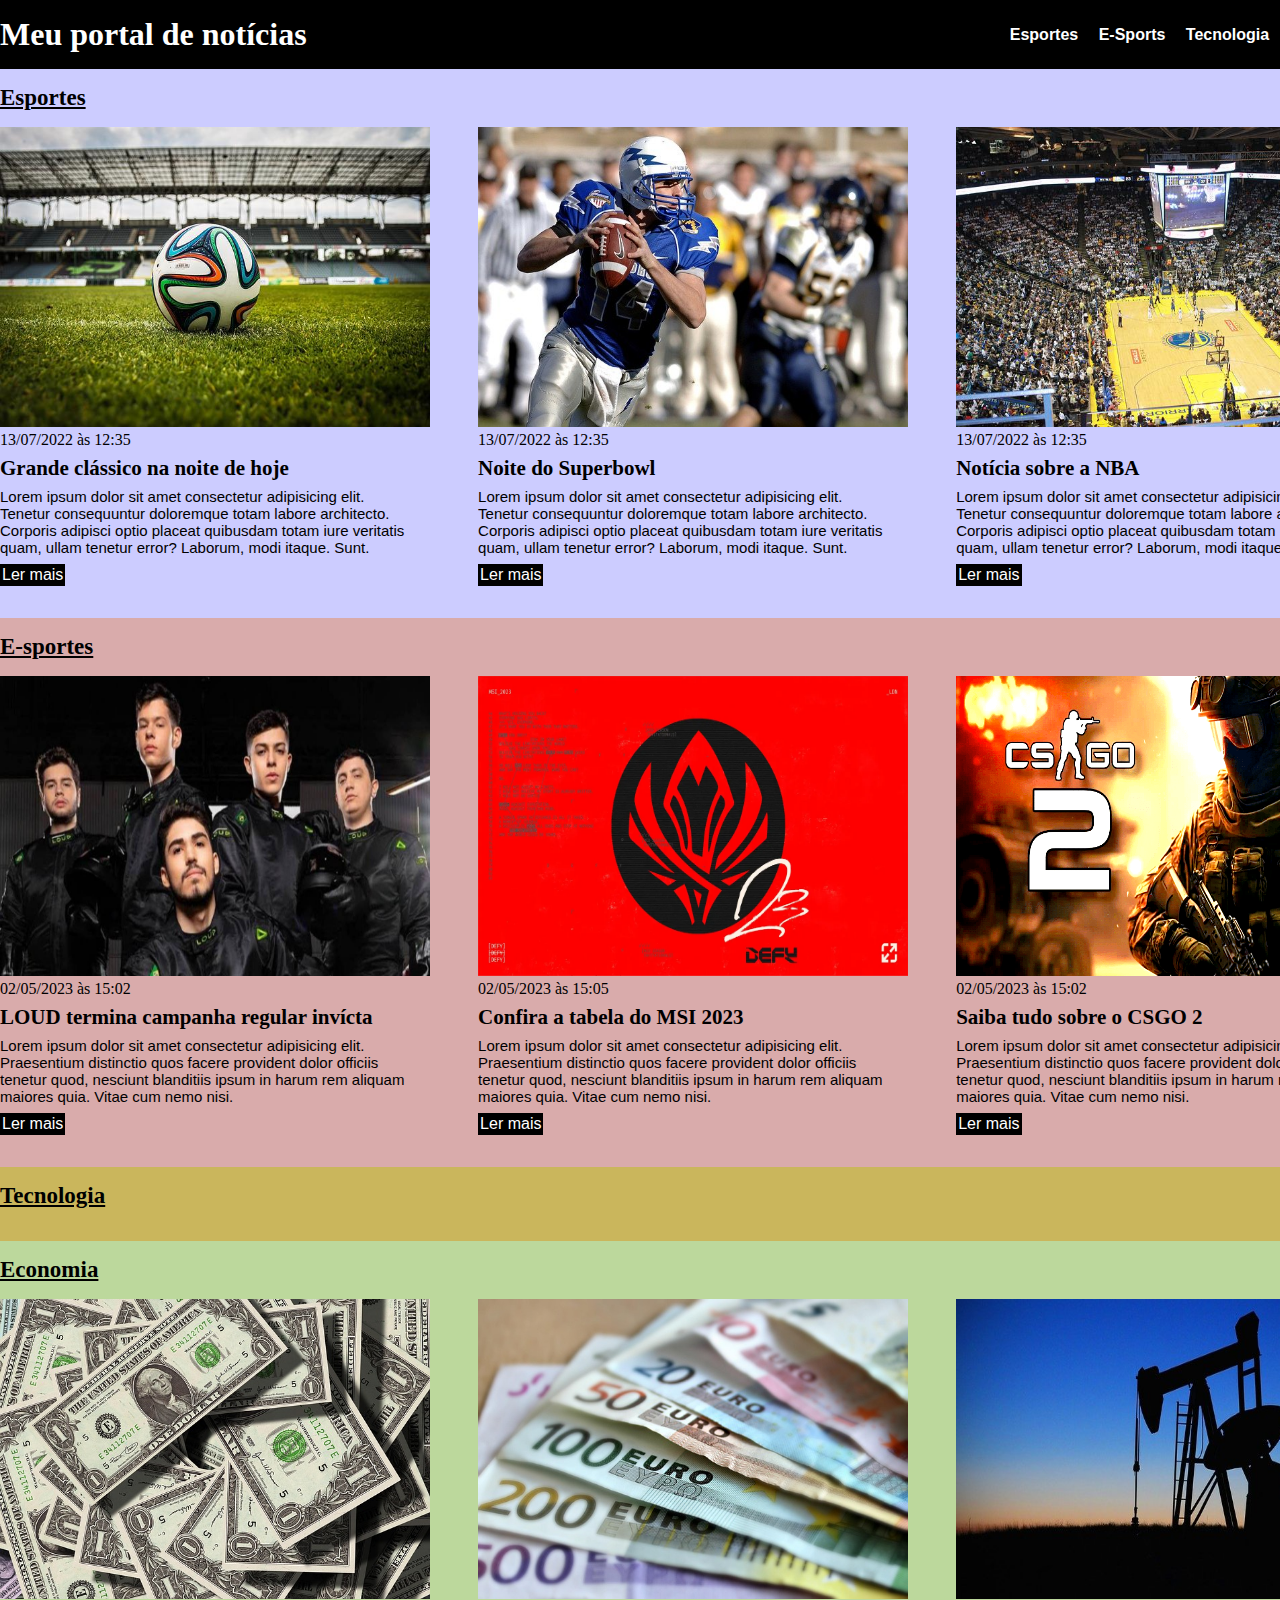
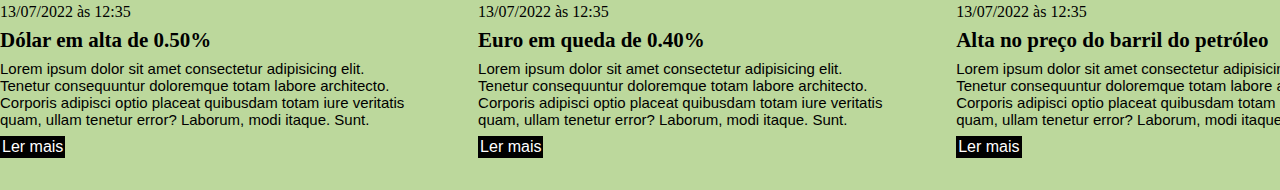
<file: index.html>
<!DOCTYPE html>
<html lang="pt-BR">
<head>
    <meta charset="UTF-8">
    <meta http-equiv="X-UA-Compatible" content="IE=edge">
    <meta name="viewport" content="width=device-width, initial-scale=1.0">
    <title>Meu portal de notícias</title>
    <link rel="stylesheet" href="./main.css" />
</head>
<body>
    <header>
        <div class="container">
            <h1>Meu portal de notícias</h1>
            <nav>
                <ul>
                    <li>
                        <a href="#sports" title="Ir para a seção de esportes">Esportes</a>
                    </li>
                    <li>
                        <a href="#esports" title="Ir para a seção de e-sports">E-Sports</a>
                    </li>
                    <li>
                        <a href="#tecnology" title="Ir para a seção de tecnologia">Tecnologia</a>
                    </li>
                    <li>
                        <a href="#economy" title="Ir para a seção de notícias">Economia</a>
                    </li>
                </ul>
            </nav>
        </div>
    </header>
    <section id="sports">
        <div class="container">
            <h2><u>Esportes</u></h2>
            <div class="articles">
                <article>
                    <img src="./imagens/futebol.jpg" alt="Bola de futebol no gramado" />
                    <header>
                        <time class="creation-date">13/07/2022 às 12:35</time>
                    </header>
                    <h3>Grande clássico na noite de hoje</h3>
                    <p>
                        Lorem ipsum dolor sit amet consectetur adipisicing elit. Tenetur consequuntur doloremque totam labore architecto. Corporis adipisci optio placeat quibusdam totam iure veritatis quam, ullam tenetur error? Laborum, modi itaque. Sunt.
                    </p>
                    <a href="#" title="Leia a notícia completa">Ler mais</a>
                </article>
                <article>
                    <img src="./imagens/futebol-americano.jpg" alt="Jogador de futebol americano correndo com a bola na mão" />
                    <header>
                        <time>13/07/2022 às 12:35</time>
                    </header>
                    <h3>Noite do Superbowl</h3>
                    <p>
                        Lorem ipsum dolor sit amet consectetur adipisicing elit. Tenetur consequuntur doloremque totam labore architecto. Corporis adipisci optio placeat quibusdam totam iure veritatis quam, ullam tenetur error? Laborum, modi itaque. Sunt.
                    </p>
                    <a href="#" title="Leia a notícia completa">Ler mais</a>
                </article>
                <article>
                    <img src="./imagens/basquete.jpg" title="Vista aérea de uma quadra de basquete" />
                    <header>
                        <time>13/07/2022 às 12:35</time>
                    </header>
                    <h3>Notícia sobre a NBA</h3>
                    <p>
                        Lorem ipsum dolor sit amet consectetur adipisicing elit. Tenetur consequuntur doloremque totam labore architecto. Corporis adipisci optio placeat quibusdam totam iure veritatis quam, ullam tenetur error? Laborum, modi itaque. Sunt.
                    </p>
                    <a href="#" title="Leia a notícia completa">Ler mais</a>
                </article>
            </div>
        </div>
    </section>
    <section id="esports">
        <div class="container">
            <h2><u>E-sportes</u></h2>
            <div class="articles">
                <article>
                    <img src="./imagens/loud-valorant.jpg" title="jogadores da loud de valorant"/>
                    <header>
                        <time>02/05/2023 às 15:02</time>
                    </header>
                    <h3>LOUD termina campanha regular invícta</h3>
                    <p>
                        Lorem ipsum dolor sit amet consectetur adipisicing elit. Praesentium distinctio quos facere provident dolor officiis tenetur quod, nesciunt blanditiis ipsum in harum rem aliquam maiores quia. Vitae cum nemo nisi.
                    </p>
                    <a href="#" title="Leia a notícia completa">Ler mais</a>
                </article>
                <article>
                    <img src="./imagens/msi-2023-banner-riot-games.jpg" title="banner MSI 2023"/>
                    <header>
                        <time>02/05/2023 às 15:05</time>
                    </header>
                    <h3>Confira a tabela do MSI 2023</h3>
                    <p>
                        Lorem ipsum dolor sit amet consectetur adipisicing elit. Praesentium distinctio quos facere provident dolor officiis tenetur quod, nesciunt blanditiis ipsum in harum rem aliquam maiores quia. Vitae cum nemo nisi.
                    </p>
                    <a href="#" title="Leia a notícia completa">Ler mais</a>
                </article>
                <article>
                    <img src="./imagens/CS_GO-2 (1).jpg" title="imagem csg02" />
                    <header>
                        <time>02/05/2023 às 15:02</time>
                    </header>
                    <h3>Saiba tudo sobre o CSGO 2</h3>
                    <p>
                        Lorem ipsum dolor sit amet consectetur adipisicing elit. Praesentium distinctio quos facere provident dolor officiis tenetur quod, nesciunt blanditiis ipsum in harum rem aliquam maiores quia. Vitae cum nemo nisi.
                    </p>
                    <a href="#" title="Leia a notícia completa">Ler mais</a>
                </article>
            </div>
        </div>
    </section>
    <section id="tecnology">
        <div class="container">
            <h2><u>Tecnologia</u></h2>
        </div>
    </section>
    <section id="economy">
        <div class="container">
            <h2><u>Economia</u></h2>
            <div class="articles">
                <article>
                    <img src="./imagens/dolares.jpg" alt="Muitos dólares" />
                    <header>
                        <time>13/07/2022 às 12:35</time>
                    </header>
                    <h3>Dólar em alta de 0.50%</h3>
                    <p>
                        Lorem ipsum dolor sit amet consectetur adipisicing elit. Tenetur consequuntur doloremque totam labore architecto. Corporis adipisci optio placeat quibusdam totam iure veritatis quam, ullam tenetur error? Laborum, modi itaque. Sunt.
                    </p>
                    <a href="#" title="Leia a notícia completa">Ler mais</a>
                </article>
                <article>
                    <img src="./imagens/euro.jpg" alt="Várias notas de euro" />
                    <header>
                        <time>13/07/2022 às 12:35</time>
                    </header>
                    <h3>Euro em queda de 0.40%</h3>
                    <p>
                        Lorem ipsum dolor sit amet consectetur adipisicing elit. Tenetur consequuntur doloremque totam labore architecto. Corporis adipisci optio placeat quibusdam totam iure veritatis quam, ullam tenetur error? Laborum, modi itaque. Sunt.
                    </p>
                    <a href="#" title="Leia a notícia completa">Ler mais</a>
                </article>
                <article>
                    <img src="./imagens/petroleo.jpg" alt="Extração de petróleo" />
                    <header>
                        <time>13/07/2022 às 12:35</time>
                    </header>
                    <h3>Alta no preço do barril do petróleo</h3>
                    <p>
                        Lorem ipsum dolor sit amet consectetur adipisicing elit. Tenetur consequuntur doloremque totam labore architecto. Corporis adipisci optio placeat quibusdam totam iure veritatis quam, ullam tenetur error? Laborum, modi itaque. Sunt.
                    </p>
                    <a href="#" title="Leia a notícia completa">Ler mais</a>
                </article>
            </div>
        </div>
    </section>
</body>
</html>
</file>
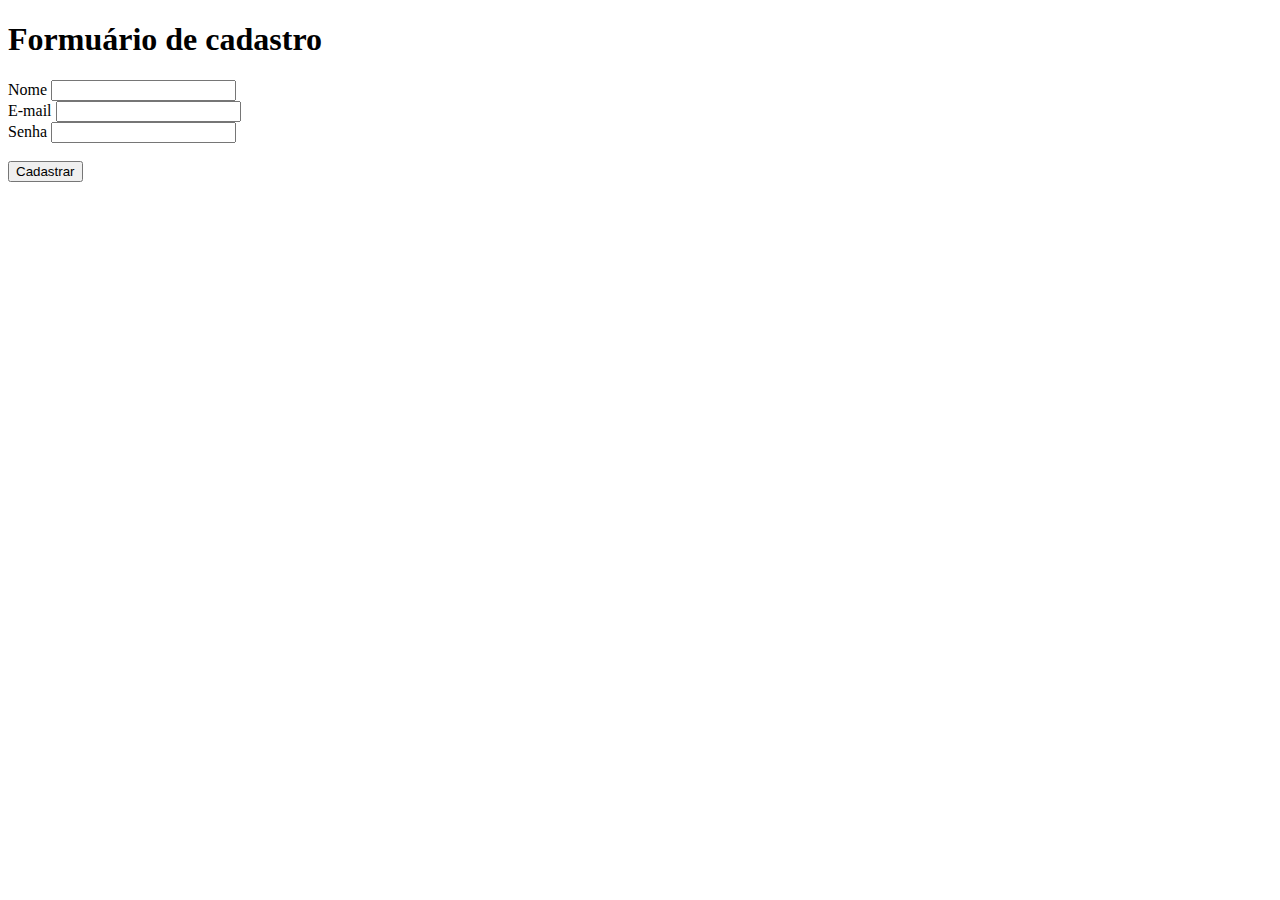
<file: cadastro.html>
<!DOCTYPE html>
<html lang="pt_br">
<head>
    <meta charset="UTF-8">
    <meta http-equiv="X-UA-Compatible" content="IE=edge">
    <meta name="viewport" content="width=device-width, initial-scale=1.0">
    <title>Document</title>
</head>
<body>
    <h1>Formuário de cadastro</h1>
    <label for="nome"> Nome</label>
    <input id="nome" type="text"><br>
    <label for="email"> E-mail</label>
    <input id="email" type="email"><br>
    <label for="senha">Senha</label>
    <input id="senha" type="text"><br><br>
    <button type="submit">
        Cadastrar
    </button>
</body>
</html>
</file>
<file: main.css>
*{
    box-sizing: border-box;
    margin: 0;
    padding: 0;
}

body > header {
    background-color: black;
    color: white;
    padding: 16px 0;
}

header .container {
    display: flex;
    align-items: center;
    justify-content: space-between;
}

header li {
    display: inline;
    font-family: Arial, Helvetica, sans-serif;
}

header li a {
    color: white;
    text-decoration: none;
    font-weight: 700;
    margin-left: 16px;
    margin-right: 0px;
}

.container {
    width: 1366px;
    margin: 0 auto;
}

.articles {
    display: flex;
    flex-wrap: wrap;
    justify-content: space-between;
}

.articles article img {
    width: 430px;
    height: 300px;
}

.articles article {
    width: 30%;
}

section {
    padding: 16px 0;
}

section h2,
.articles article {
    margin-bottom: 16px;
}

article h3 {
    margin-top: 7px;
    margin-bottom: 7px;
}

.articles article a{
    background-color: black;
    color: white;
    padding: 2px;
    display: inline-block;
    text-decoration: none;
    font-weight: 300;
    margin-top: 8px;
}

.articles article a:hover{
    text-decoration:underline;
}

.articles article p{
    font-size: 15px;
}

.articles article p,
.articles article a {
    font-family: Arial, Helvetica, sans-serif;
}

.articles article h3{
    font-size: 21px;
}

section h2 {
    font-size: 23px;
}

#sports {
    background-color: rgba(0, 0, 255, 0.2);
}

#esports {
    background-color: rgba(141, 5, 5, 0.336);
}
#tecnology {
    background-color: rgba(173, 143, 5, 0.651);
}

#economy {
    background-color: rgba(143, 190, 90, 0.6);
}
</file>
